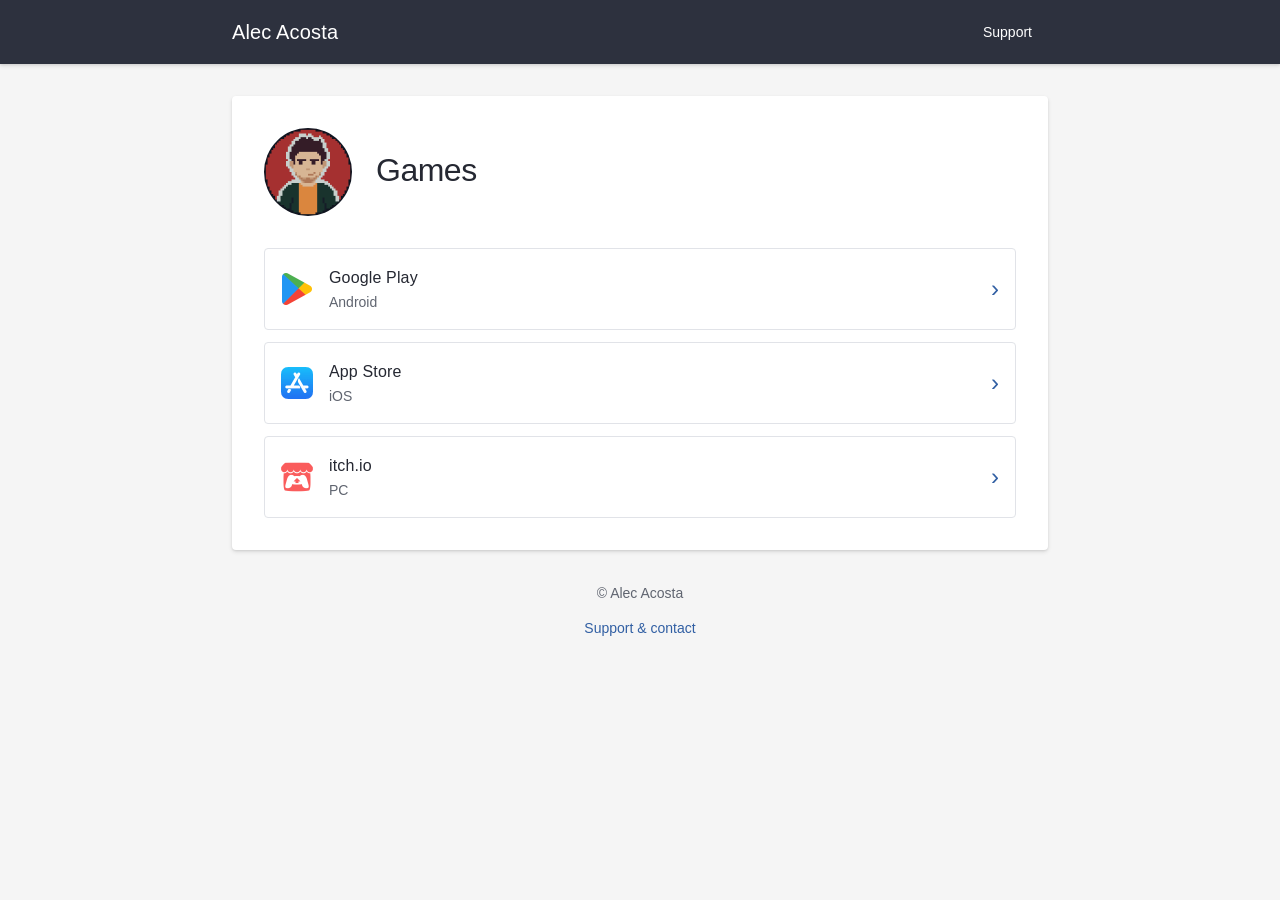
<file: index.html>
<!DOCTYPE html>
<html lang="en">
<head>
    <meta charset="UTF-8">
    <meta name="viewport" content="width=device-width, initial-scale=1.0">
    <meta name="description" content="Discover games by Alec Acosta for Android, iOS and PC. Find your platform and get support.">
    <title>Alec Acosta · Games</title>
    <link rel="stylesheet" href="styles.css">
</head>
<body>
    <header class="app-bar">
        <nav class="bar-content" aria-label="Main navigation">
            <a class="brand" href="index.html" aria-current="page">Alec Acosta</a>
            <a class="bar-link" href="support.html">Support</a>
        </nav>
    </header>
    <main class="container">
        <div class="profile">
            <img src="profile-picture.png" alt="" width="88" height="88">
            <h1>Games</h1>
        </div>
        <div class="store-list">
            <a class="store-link" href="https://play.google.com/store/apps/dev?id=6049856330553506693">
                <img src="icons/googleplay.png" alt="" width="32" height="32">
                <span><span class="store-name">Google Play</span><span class="store-platform">Android</span></span>
                <span class="store-arrow" aria-hidden="true">›</span>
            </a>
            <a class="store-link" href="https://apps.apple.com/us/developer/juan-alejandro-acosta-barron/id1866016590">
                <img src="icons/appstore.png" alt="" width="32" height="32">
                <span><span class="store-name">App Store</span><span class="store-platform">iOS</span></span>
                <span class="store-arrow" aria-hidden="true">›</span>
            </a>
            <a class="store-link" href="https://alecacosta.itch.io">
                <img src="icons/itchio.png" alt="" width="32" height="32">
                <span><span class="store-name">itch.io</span><span class="store-platform">PC</span></span>
                <span class="store-arrow" aria-hidden="true">›</span>
            </a>
        </div>
    </main>
    <footer class="site-footer">
        <div>© Alec Acosta</div>
        <a class="text-link" href="support.html">Support &amp; contact</a>
    </footer>
</body>
</html>
</file>
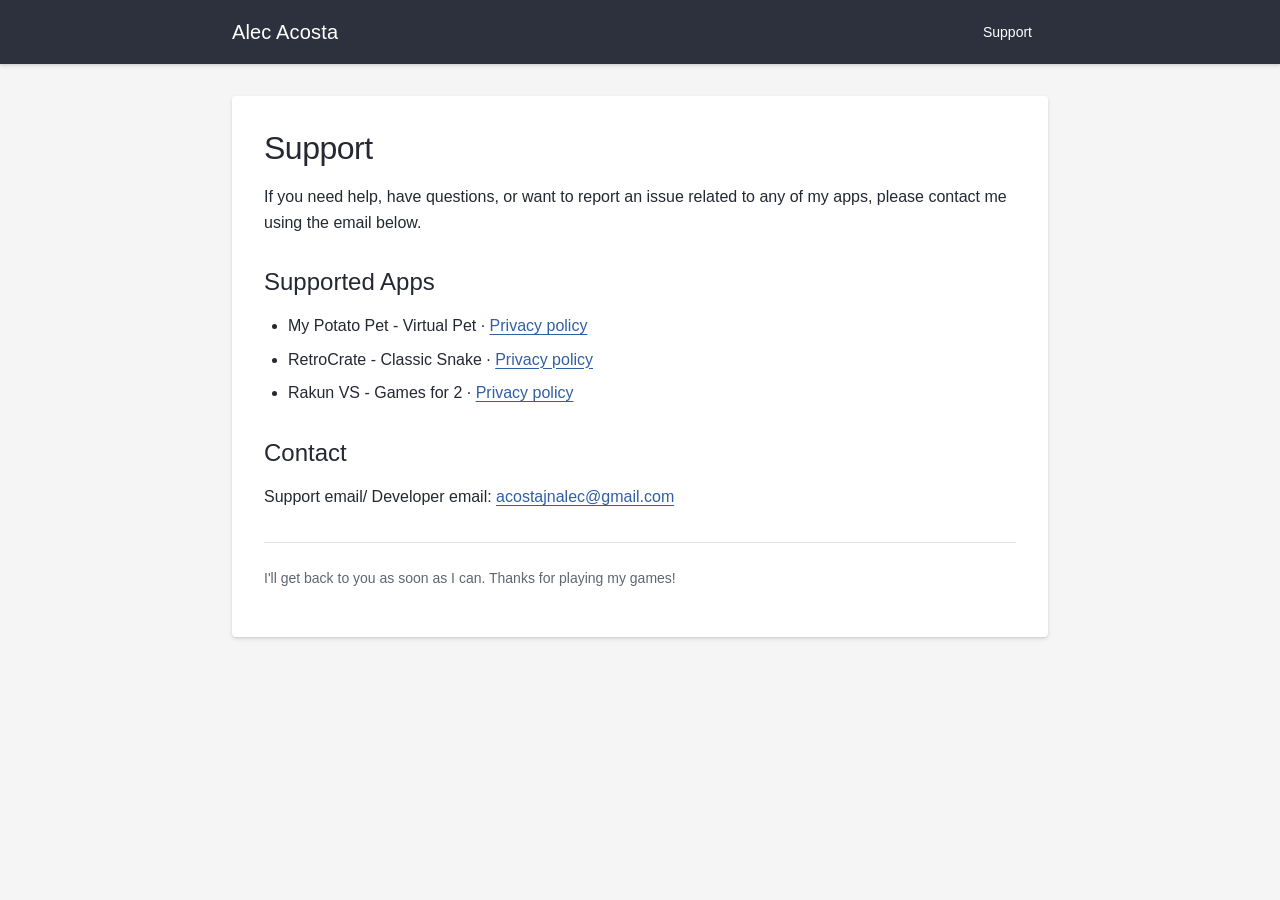
<file: support.html>
<!DOCTYPE html>
<html lang="en">
<head>
    <meta charset="UTF-8">
    <title>App Support</title>
    <meta name="viewport" content="width=device-width, initial-scale=1.0">
    <meta name="description" content="Get support for Alec Acosta games and find app privacy policies.">
    <link rel="stylesheet" href="styles.css">
</head>
<body>
    <header class="app-bar">
        <nav class="bar-content" aria-label="Main navigation">
            <a class="brand" href="index.html">Alec Acosta</a>
            <a class="bar-link" href="support.html" aria-current="page">Support</a>
        </nav>
    </header>
    <main class="container">
        <h1>Support</h1>

        <p>
            If you need help, have questions, or want to report an issue related to any of my apps,
            please contact me using the email below.
        </p>

        <h2>Supported Apps</h2>
        <ul>
            <li>My Potato Pet - Virtual Pet · <a href="privacy_policy_apps/my_potato_pet.html">Privacy policy</a></li>
            <li>RetroCrate - Classic Snake · <a href="privacy_policy_apps/classic_snake.html">Privacy policy</a></li>
            <li>Rakun VS - Games for 2 · <a href="privacy_policy_apps/games_for_two.html">Privacy policy</a></li>
        </ul>

        <h2>Contact</h2>
        <p>
            Support email/ Developer email:  
            <a class="email" href="mailto:acostajnalec@gmail.com">acostajnalec@gmail.com</a>
        </p>

        <footer class="note">
            <p>
                I'll get back to you as soon as I can.
                Thanks for playing my games!
            </p>
        </footer>
    </main>
</body>
</html>
</file>
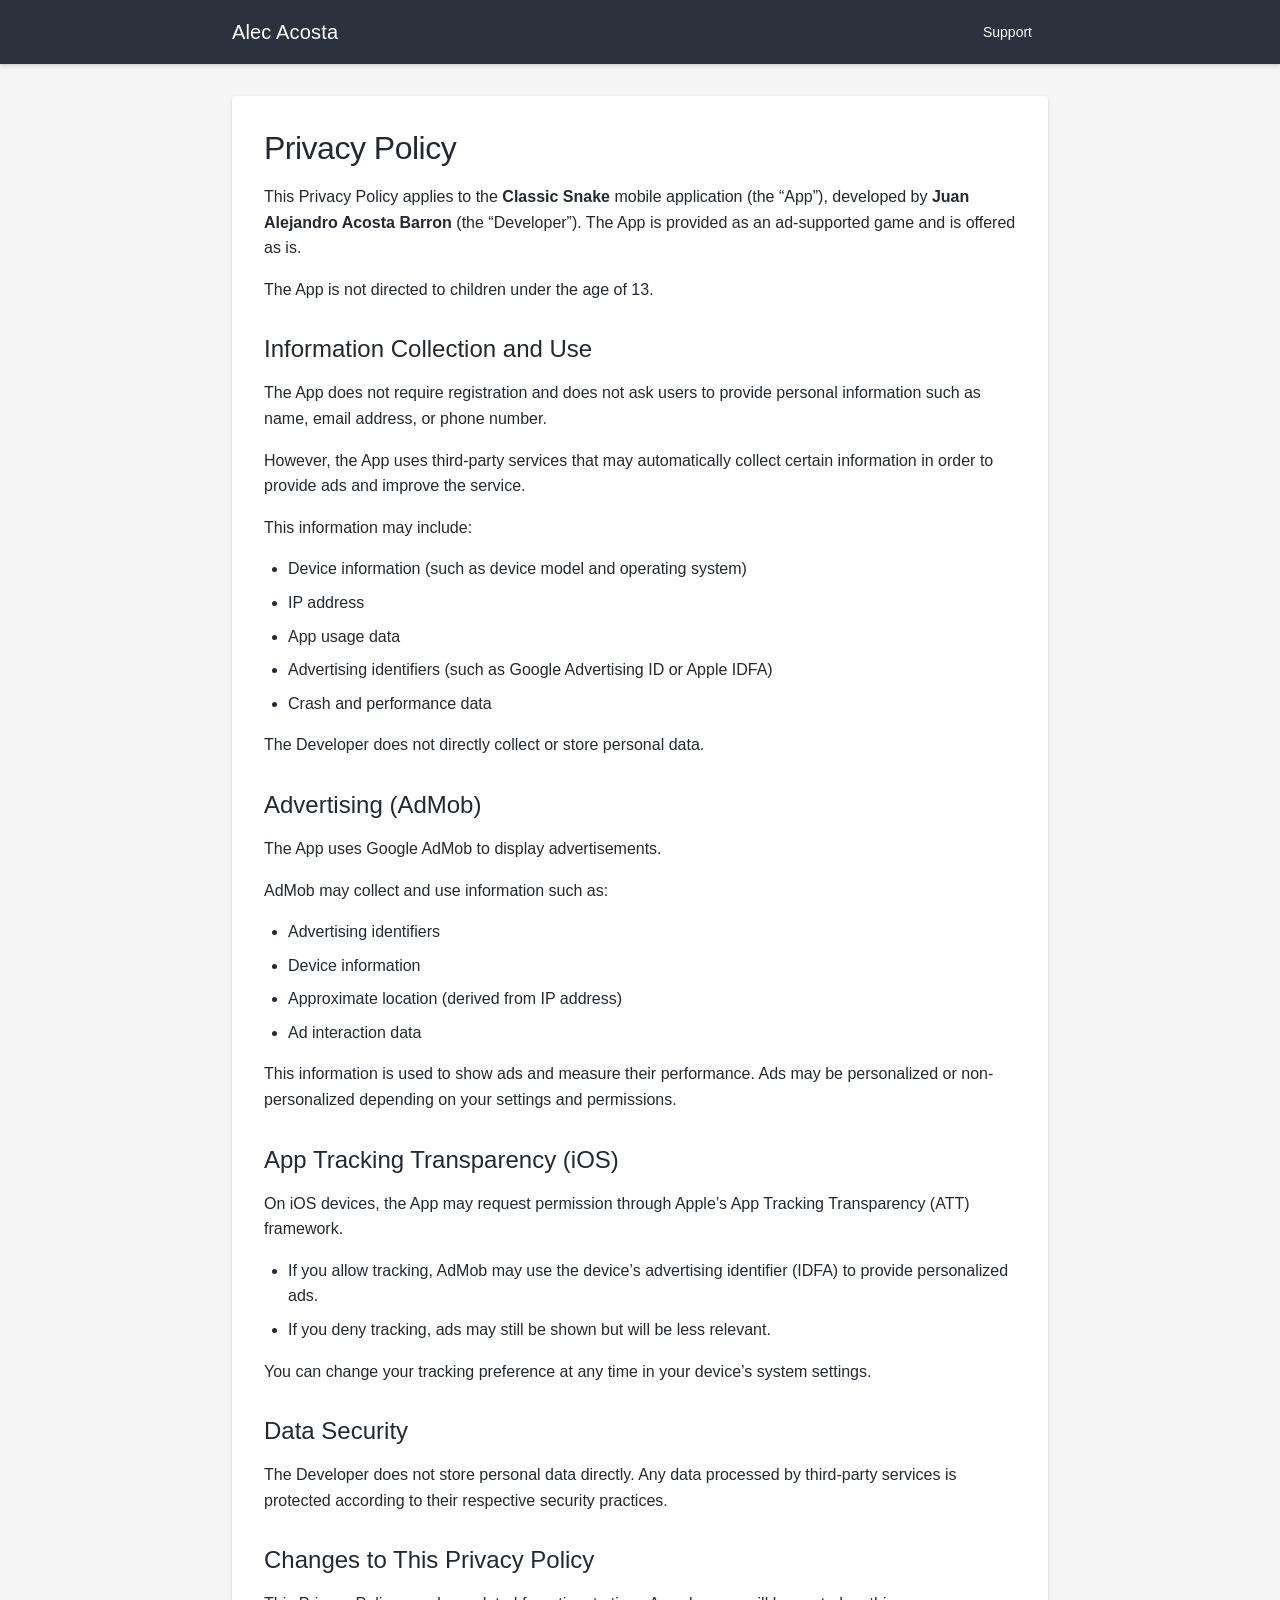
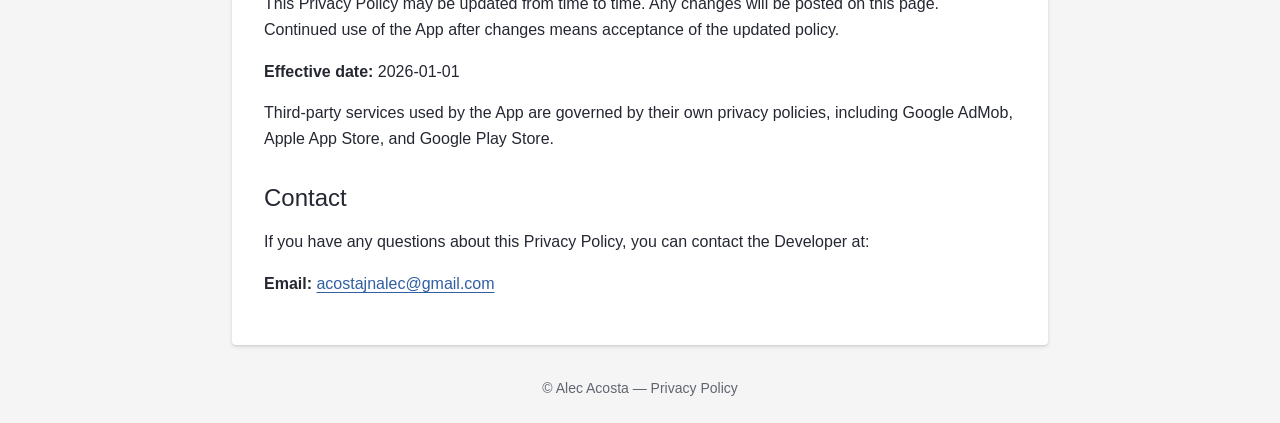
<file: privacy_policy_apps/classic_snake.html>
<!DOCTYPE html>
<html lang="en">
<head>
    <meta charset="UTF-8">
    <title>Privacy Policy - Classic Snake</title>
    <meta name="viewport" content="width=device-width, initial-scale=1.0">
    <link rel="stylesheet" href="../styles.css">
</head>
<body>
<header class="app-bar">
    <nav class="bar-content" aria-label="Main navigation">
        <a class="brand" href="../index.html">Alec Acosta</a>
        <a class="bar-link" href="../support.html">Support</a>
    </nav>
</header>

<main class="container policy">

    <h1>Privacy Policy</h1>

    <p>
        This Privacy Policy applies to the <strong>Classic Snake</strong> mobile application (the “App”), developed by
        <strong>Juan Alejandro Acosta Barron</strong> (the “Developer”). The App is provided as an ad-supported game and is
        offered as is.
    </p>

    <p>
        The App is not directed to children under the age of 13.
    </p>

    <h2>Information Collection and Use</h2>

    <p>
        The App does not require registration and does not ask users to provide personal information such as name,
        email address, or phone number.
    </p>

    <p>
        However, the App uses third-party services that may automatically collect certain information in order to
        provide ads and improve the service.
    </p>

    <p>This information may include:</p>
    <ul>
        <li>Device information (such as device model and operating system)</li>
        <li>IP address</li>
        <li>App usage data</li>
        <li>Advertising identifiers (such as Google Advertising ID or Apple IDFA)</li>
        <li>Crash and performance data</li>
    </ul>

    <p>
        The Developer does not directly collect or store personal data.
    </p>

    <h2>Advertising (AdMob)</h2>

    <p>
        The App uses Google AdMob to display advertisements.
    </p>

    <p>
        AdMob may collect and use information such as:
    </p>

    <ul>
        <li>Advertising identifiers</li>
        <li>Device information</li>
        <li>Approximate location (derived from IP address)</li>
        <li>Ad interaction data</li>
    </ul>

    <p>
        This information is used to show ads and measure their performance. Ads may be personalized or
        non-personalized depending on your settings and permissions.
    </p>

    <h2>App Tracking Transparency (iOS)</h2>

    <p>
        On iOS devices, the App may request permission through Apple’s App Tracking Transparency (ATT) framework.
    </p>

    <ul>
        <li>If you allow tracking, AdMob may use the device’s advertising identifier (IDFA) to provide personalized ads.</li>
        <li>If you deny tracking, ads may still be shown but will be less relevant.</li>
    </ul>

    <p>
        You can change your tracking preference at any time in your device’s system settings.
    </p>

    <h2>Data Security</h2>

    <p>
        The Developer does not store personal data directly. Any data processed by third-party services is protected
        according to their respective security practices.
    </p>

    <h2>Changes to This Privacy Policy</h2>

    <p>
        This Privacy Policy may be updated from time to time. Any changes will be posted on this page. Continued use
        of the App after changes means acceptance of the updated policy.
    </p>

    <p>
        <strong>Effective date:</strong> 2026-01-01
    </p>

    <p>
        Third-party services used by the App are governed by their own privacy policies, including Google AdMob,
        Apple App Store, and Google Play Store.
    </p>

    <h2>Contact</h2>

    <p>
        If you have any questions about this Privacy Policy, you can contact the Developer at:
    </p>

    <p>
        <strong>Email:</strong> <a class="email" href="mailto:acostajnalec@gmail.com">acostajnalec@gmail.com</a>
    </p>

</main>

<footer class="site-footer">
    © Alec Acosta — Privacy Policy
</footer>

</body>
</html>
</file>
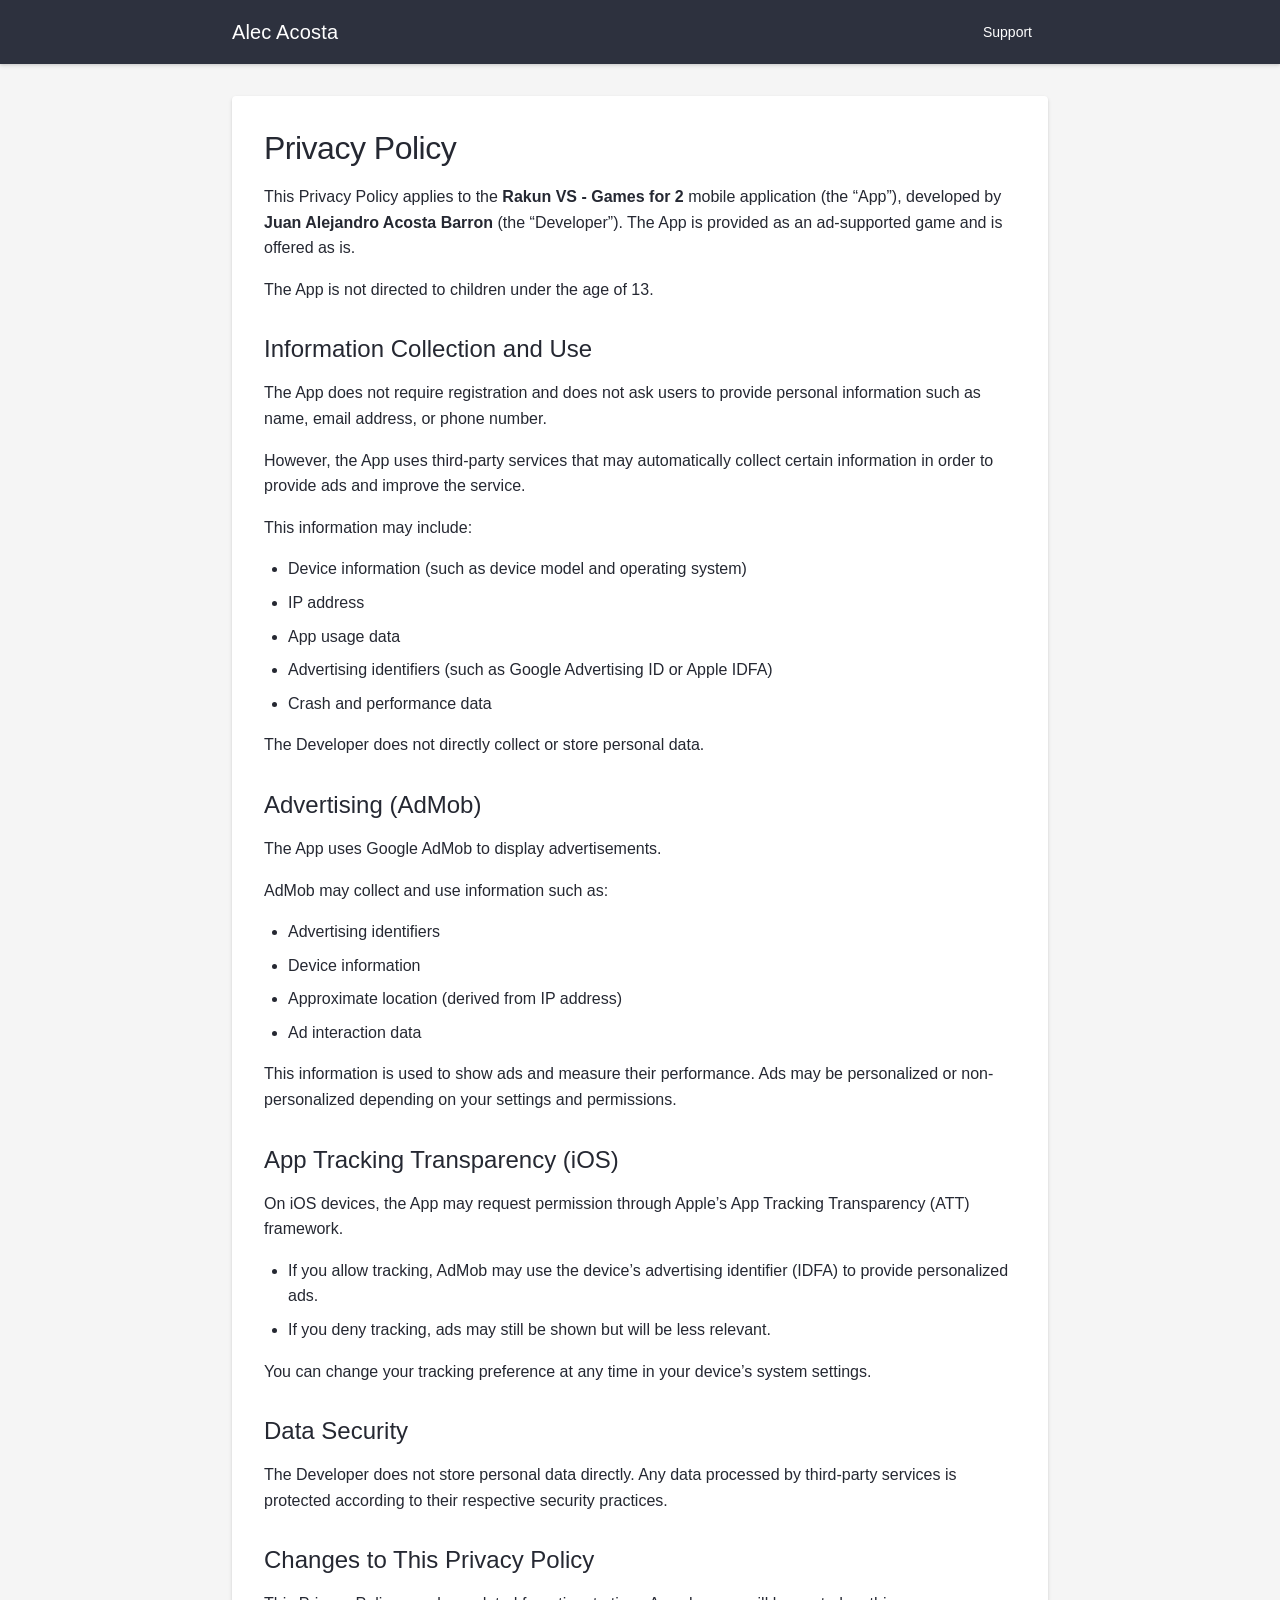
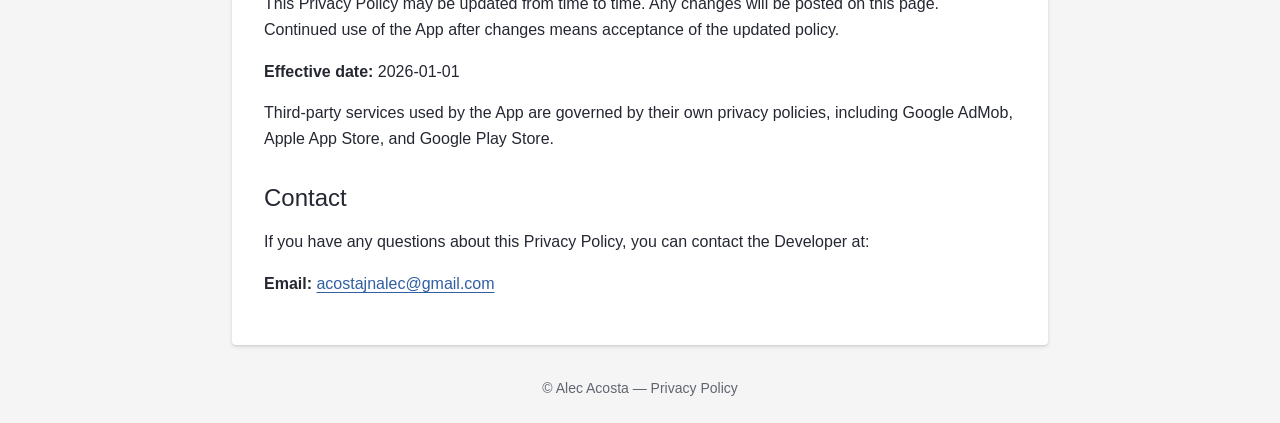
<file: privacy_policy_apps/games_for_two.html>
<!DOCTYPE html>
<html lang="en">
<head>
    <meta charset="UTF-8">
    <title>Privacy Policy - Games for Two</title>
    <meta name="viewport" content="width=device-width, initial-scale=1.0">
    <link rel="stylesheet" href="../styles.css">
</head>
<body>
<header class="app-bar">
    <nav class="bar-content" aria-label="Main navigation">
        <a class="brand" href="../index.html">Alec Acosta</a>
        <a class="bar-link" href="../support.html">Support</a>
    </nav>
</header>

<main class="container policy">

    <h1>Privacy Policy</h1>

    <p>
        This Privacy Policy applies to the <strong>Rakun VS - Games for 2</strong> mobile application (the “App”), developed by
        <strong>Juan Alejandro Acosta Barron</strong> (the “Developer”). The App is provided as an ad-supported game and is
        offered as is.
    </p>

    <p>
        The App is not directed to children under the age of 13.
    </p>

    <h2>Information Collection and Use</h2>

    <p>
        The App does not require registration and does not ask users to provide personal information such as name,
        email address, or phone number.
    </p>

    <p>
        However, the App uses third-party services that may automatically collect certain information in order to
        provide ads and improve the service.
    </p>

    <p>This information may include:</p>
    <ul>
        <li>Device information (such as device model and operating system)</li>
        <li>IP address</li>
        <li>App usage data</li>
        <li>Advertising identifiers (such as Google Advertising ID or Apple IDFA)</li>
        <li>Crash and performance data</li>
    </ul>

    <p>
        The Developer does not directly collect or store personal data.
    </p>

    <h2>Advertising (AdMob)</h2>

    <p>
        The App uses Google AdMob to display advertisements.
    </p>

    <p>
        AdMob may collect and use information such as:
    </p>

    <ul>
        <li>Advertising identifiers</li>
        <li>Device information</li>
        <li>Approximate location (derived from IP address)</li>
        <li>Ad interaction data</li>
    </ul>

    <p>
        This information is used to show ads and measure their performance. Ads may be personalized or
        non-personalized depending on your settings and permissions.
    </p>

    <h2>App Tracking Transparency (iOS)</h2>

    <p>
        On iOS devices, the App may request permission through Apple’s App Tracking Transparency (ATT) framework.
    </p>

    <ul>
        <li>If you allow tracking, AdMob may use the device’s advertising identifier (IDFA) to provide personalized ads.</li>
        <li>If you deny tracking, ads may still be shown but will be less relevant.</li>
    </ul>

    <p>
        You can change your tracking preference at any time in your device’s system settings.
    </p>

    <h2>Data Security</h2>

    <p>
        The Developer does not store personal data directly. Any data processed by third-party services is protected
        according to their respective security practices.
    </p>

    <h2>Changes to This Privacy Policy</h2>

    <p>
        This Privacy Policy may be updated from time to time. Any changes will be posted on this page. Continued use
        of the App after changes means acceptance of the updated policy.
    </p>

    <p>
        <strong>Effective date:</strong> 2026-01-01
    </p>

    <p>
        Third-party services used by the App are governed by their own privacy policies, including Google AdMob,
        Apple App Store, and Google Play Store.
    </p>

    <h2>Contact</h2>

    <p>
        If you have any questions about this Privacy Policy, you can contact the Developer at:
    </p>

    <p>
        <strong>Email:</strong> <a class="email" href="mailto:acostajnalec@gmail.com">acostajnalec@gmail.com</a>
    </p>

</main>

<footer class="site-footer">
    © Alec Acosta — Privacy Policy
</footer>

</body>
</html>
</file>
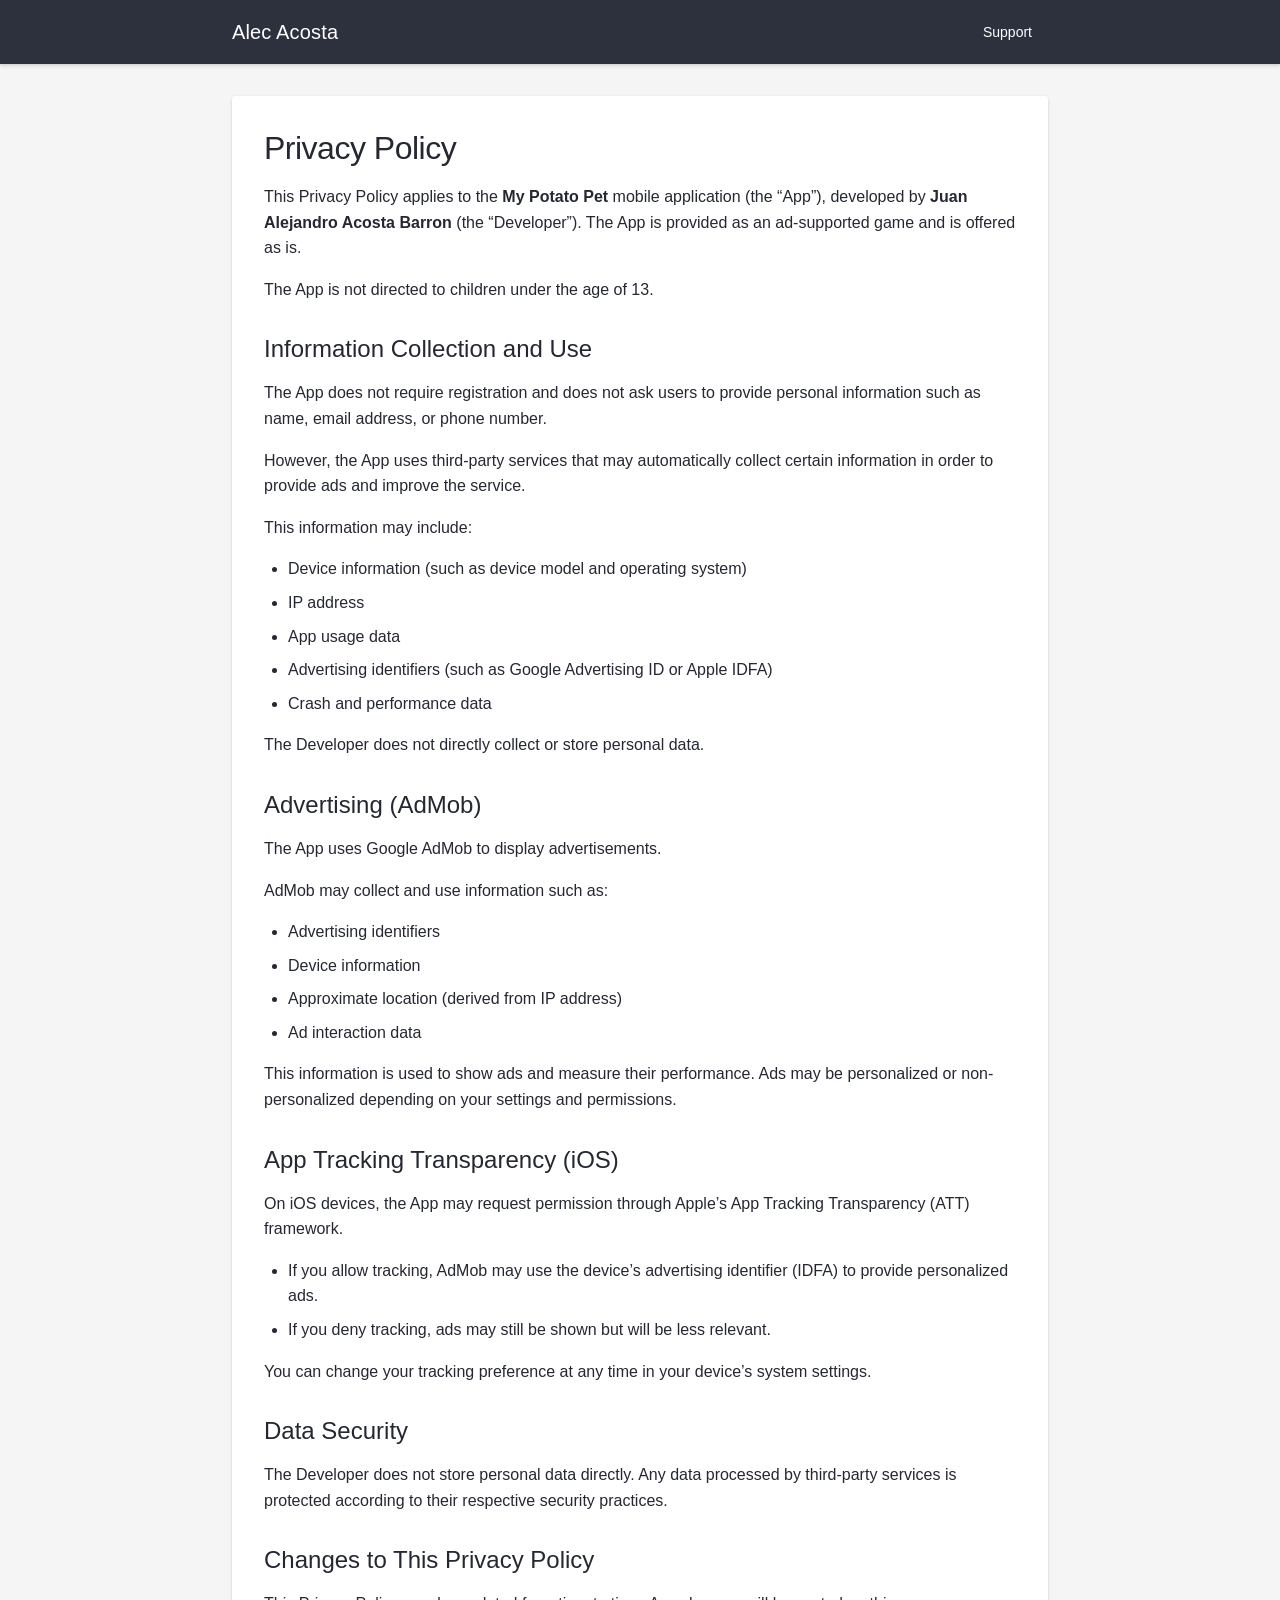
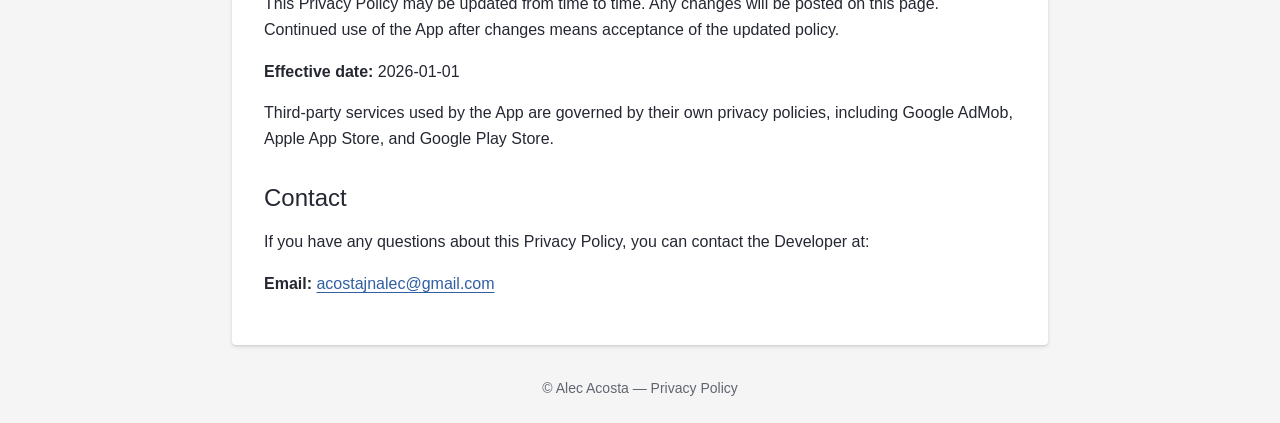
<file: privacy_policy_apps/my_potato_pet.html>
<!DOCTYPE html>
<html lang="en">
<head>
    <meta charset="UTF-8">
    <title>Privacy Policy - My Potato Pet</title>
    <meta name="viewport" content="width=device-width, initial-scale=1.0">
    <link rel="stylesheet" href="../styles.css">
</head>
<body>
<header class="app-bar">
    <nav class="bar-content" aria-label="Main navigation">
        <a class="brand" href="../index.html">Alec Acosta</a>
        <a class="bar-link" href="../support.html">Support</a>
    </nav>
</header>

<main class="container policy">

    <h1>Privacy Policy</h1>

    <p>
        This Privacy Policy applies to the <strong>My Potato Pet</strong> mobile application (the “App”), developed by
        <strong>Juan Alejandro Acosta Barron</strong> (the “Developer”). The App is provided as an ad-supported game and is
        offered as is.
    </p>

    <p>
        The App is not directed to children under the age of 13.
    </p>

    <h2>Information Collection and Use</h2>

    <p>
        The App does not require registration and does not ask users to provide personal information such as name,
        email address, or phone number.
    </p>

    <p>
        However, the App uses third-party services that may automatically collect certain information in order to
        provide ads and improve the service.
    </p>

    <p>This information may include:</p>
    <ul>
        <li>Device information (such as device model and operating system)</li>
        <li>IP address</li>
        <li>App usage data</li>
        <li>Advertising identifiers (such as Google Advertising ID or Apple IDFA)</li>
        <li>Crash and performance data</li>
    </ul>

    <p>
        The Developer does not directly collect or store personal data.
    </p>

    <h2>Advertising (AdMob)</h2>

    <p>
        The App uses Google AdMob to display advertisements.
    </p>

    <p>
        AdMob may collect and use information such as:
    </p>

    <ul>
        <li>Advertising identifiers</li>
        <li>Device information</li>
        <li>Approximate location (derived from IP address)</li>
        <li>Ad interaction data</li>
    </ul>

    <p>
        This information is used to show ads and measure their performance. Ads may be personalized or
        non-personalized depending on your settings and permissions.
    </p>

    <h2>App Tracking Transparency (iOS)</h2>

    <p>
        On iOS devices, the App may request permission through Apple’s App Tracking Transparency (ATT) framework.
    </p>

    <ul>
        <li>If you allow tracking, AdMob may use the device’s advertising identifier (IDFA) to provide personalized ads.</li>
        <li>If you deny tracking, ads may still be shown but will be less relevant.</li>
    </ul>

    <p>
        You can change your tracking preference at any time in your device’s system settings.
    </p>

    <h2>Data Security</h2>

    <p>
        The Developer does not store personal data directly. Any data processed by third-party services is protected
        according to their respective security practices.
    </p>

    <h2>Changes to This Privacy Policy</h2>

    <p>
        This Privacy Policy may be updated from time to time. Any changes will be posted on this page. Continued use
        of the App after changes means acceptance of the updated policy.
    </p>

    <p>
        <strong>Effective date:</strong> 2026-01-01
    </p>

    <p>
        Third-party services used by the App are governed by their own privacy policies, including Google AdMob,
        Apple App Store, and Google Play Store.
    </p>

    <h2>Contact</h2>

    <p>
        If you have any questions about this Privacy Policy, you can contact the Developer at:
    </p>

    <p>
        <strong>Email:</strong> <a class="email" href="mailto:acostajnalec@gmail.com">acostajnalec@gmail.com</a>
    </p>

</main>

<footer class="site-footer">
    © Alec Acosta — Privacy Policy
</footer>

</body>
</html>
</file>
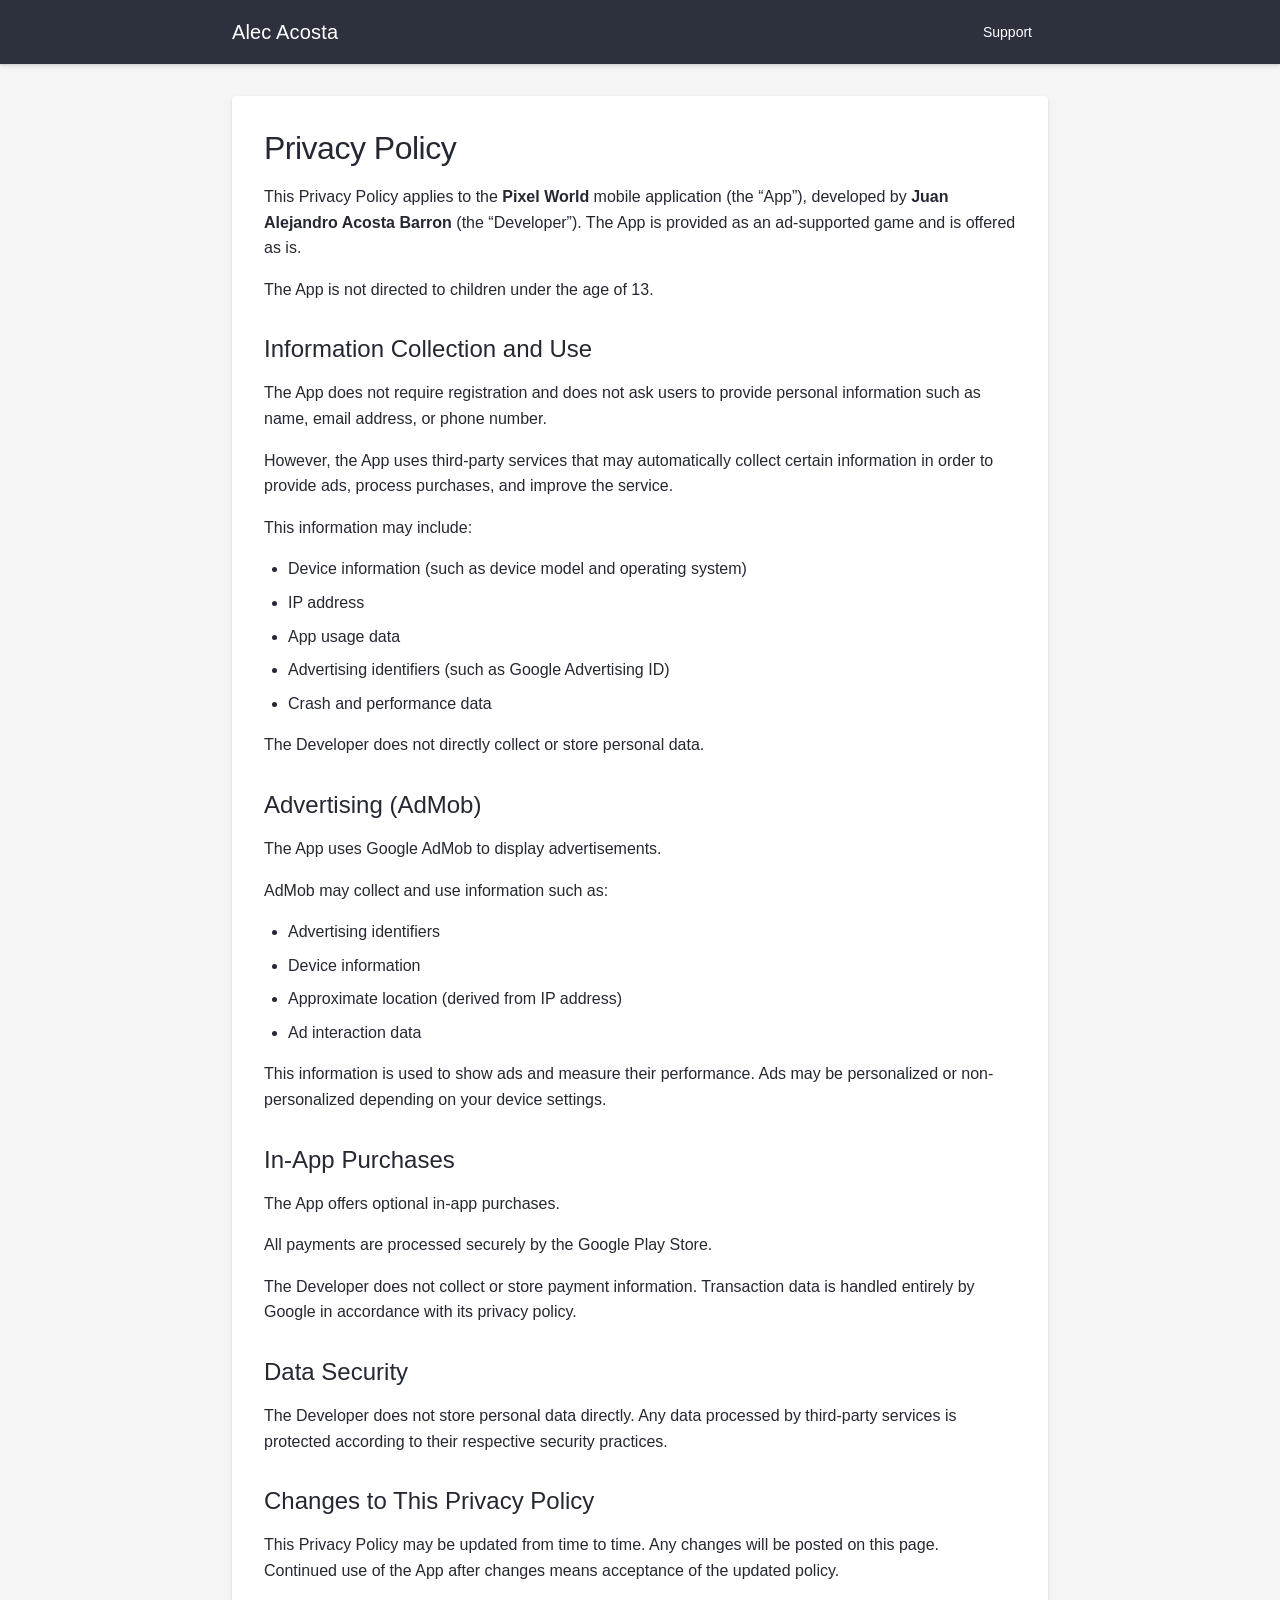
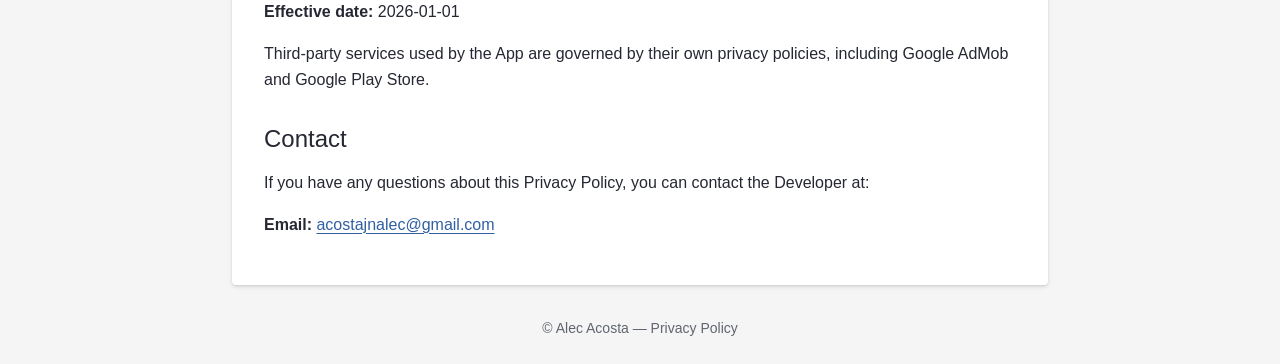
<file: privacy_policy_apps/pixel_world.html>
<!DOCTYPE html>
<html lang="en">
<head>
    <meta charset="UTF-8">
    <title>Privacy Policy - Pixel World</title>
    <meta name="viewport" content="width=device-width, initial-scale=1.0">
    <link rel="stylesheet" href="../styles.css">
</head>
<body>
<header class="app-bar">
    <nav class="bar-content" aria-label="Main navigation">
        <a class="brand" href="../index.html">Alec Acosta</a>
        <a class="bar-link" href="../support.html">Support</a>
    </nav>
</header>

<main class="container policy">

    <h1>Privacy Policy</h1>

    <p>
        This Privacy Policy applies to the <strong>Pixel World</strong> mobile application (the “App”), developed by
        <strong>Juan Alejandro Acosta Barron</strong> (the “Developer”). The App is provided as an ad-supported game and is
        offered as is.
    </p>

    <p>
        The App is not directed to children under the age of 13.
    </p>

    <h2>Information Collection and Use</h2>

    <p>
        The App does not require registration and does not ask users to provide personal information such as name,
        email address, or phone number.
    </p>

    <p>
        However, the App uses third-party services that may automatically collect certain information in order to
        provide ads, process purchases, and improve the service.
    </p>

    <p>This information may include:</p>
    <ul>
        <li>Device information (such as device model and operating system)</li>
        <li>IP address</li>
        <li>App usage data</li>
        <li>Advertising identifiers (such as Google Advertising ID)</li>
        <li>Crash and performance data</li>
    </ul>

    <p>
        The Developer does not directly collect or store personal data.
    </p>

    <h2>Advertising (AdMob)</h2>

    <p>
        The App uses Google AdMob to display advertisements.
    </p>

    <p>
        AdMob may collect and use information such as:
    </p>

    <ul>
        <li>Advertising identifiers</li>
        <li>Device information</li>
        <li>Approximate location (derived from IP address)</li>
        <li>Ad interaction data</li>
    </ul>

    <p>
        This information is used to show ads and measure their performance. Ads may be personalized or
        non-personalized depending on your device settings.
    </p>

    <h2>In-App Purchases</h2>

    <p>
        The App offers optional in-app purchases.
    </p>

    <p>
        All payments are processed securely by the Google Play Store.
    </p>

    <p>
        The Developer does not collect or store payment information. Transaction data is handled entirely by
        Google in accordance with its privacy policy.
    </p>

    <h2>Data Security</h2>

    <p>
        The Developer does not store personal data directly. Any data processed by third-party services is protected
        according to their respective security practices.
    </p>

    <h2>Changes to This Privacy Policy</h2>

    <p>
        This Privacy Policy may be updated from time to time. Any changes will be posted on this page. Continued use
        of the App after changes means acceptance of the updated policy.
    </p>

    <p>
        <strong>Effective date:</strong> 2026-01-01
    </p>

    <p>
        Third-party services used by the App are governed by their own privacy policies, including Google AdMob
        and Google Play Store.
    </p>

    <h2>Contact</h2>

    <p>
        If you have any questions about this Privacy Policy, you can contact the Developer at:
    </p>

    <p>
        <strong>Email:</strong> <a class="email" href="mailto:acostajnalec@gmail.com">acostajnalec@gmail.com</a>
    </p>

</main>

<footer class="site-footer">
    © Alec Acosta — Privacy Policy
</footer>

</body>
</html>
</file>
<file: styles.css>
/* Shared Material Design 2 inspired foundations. No external fonts or scripts. */
:root {
    color-scheme: light;
    --primary: #2d313e;
    --accent: #315fa3;
    --text: #252832;
    --muted: #606570;
    --divider: #e1e3e8;
    --surface: #fff;
    --background: #f5f5f5;
    --radius: 4px;
    --elevation: 0 2px 4px rgb(0 0 0 / 10%), 0 1px 2px rgb(0 0 0 / 8%);
}
* { box-sizing: border-box; }
body {
    margin: 0;
    background: var(--background);
    color: var(--text);
    font-family: Roboto, "Helvetica Neue", Arial, sans-serif;
    font-size: 16px;
    line-height: 1.6;
    -webkit-text-size-adjust: 100%;
}
a { color: var(--accent); text-underline-offset: 3px; }
a:focus-visible { outline: 3px solid var(--accent); outline-offset: 4px; }
.app-bar {
    background: var(--primary);
    color: white;
    box-shadow: var(--elevation);
}
.bar-content {
    max-width: 864px;
    min-height: 64px;
    margin: auto;
    padding: 8px 24px;
    display: flex;
    align-items: center;
    justify-content: space-between;
    gap: 16px;
}
.brand, .bar-link {
    min-height: 48px;
    display: inline-flex;
    align-items: center;
    color: inherit;
    text-decoration: none;
}
.brand { font-size: 20px; font-weight: 500; letter-spacing: .15px; }
.bar-link { padding: 0 16px; border-radius: var(--radius); font-size: 14px; font-weight: 500; }
.bar-link:hover { background: rgb(255 255 255 / 10%); }
.app-bar a:focus-visible { outline-color: white; }
.container {
    max-width: 816px;
    margin: 32px auto;
    padding: 32px;
    background: var(--surface);
    border-radius: var(--radius);
    box-shadow: var(--elevation);
}
h1, h2 { line-height: 1.25; font-weight: 500; }
h1 { margin: 0 0 16px; font-size: 32px; letter-spacing: -.5px; }
h2 { margin: 32px 0 16px; font-size: 24px; }
p { margin: 0 0 16px; }
ul { padding-left: 24px; }
li + li { margin-top: 8px; }
.profile { display: flex; align-items: center; gap: 24px; margin-bottom: 32px; }
.profile img { width: 88px; height: 88px; border-radius: 50%; flex-shrink: 0; }
.profile h1 { margin-bottom: 4px; }
.subtitle { margin: 0; color: var(--muted); }
.section-title { margin-top: 0; font-size: 20px; }
.store-list { display: grid; gap: 12px; }
.store-link {
    display: flex;
    align-items: center;
    gap: 16px;
    min-height: 80px;
    padding: 16px;
    border: 1px solid var(--divider);
    border-radius: var(--radius);
    color: var(--text);
    text-decoration: none;
}
.store-link:hover { background: #f0f3f8; border-color: var(--accent); }
.store-link:active { background: #e4eaf3; }
.store-link img { width: 32px; height: 32px; object-fit: contain; flex-shrink: 0; }
.store-name { display: block; font-weight: 500; letter-spacing: .15px; }
.store-platform { display: block; font-size: 14px; color: var(--muted); }
.store-arrow { margin-left: auto; color: var(--accent); font-size: 24px; }
.text-link {
    display: inline-flex;
    align-items: center;
    min-height: 48px;
    padding: 0 16px;
    border-radius: var(--radius);
    font-size: 14px;
    font-weight: 500;
    text-decoration: none;
}
.text-link:hover { background: #e8edf5; }
.email { overflow-wrap: anywhere; font-weight: 500; }
.site-footer { max-width: 816px; margin: 24px auto; padding: 0 16px; text-align: center; color: var(--muted); font-size: 14px; }
.note { margin: 32px 0 0; padding-top: 24px; border-top: 1px solid var(--divider); color: var(--muted); font-size: 14px; }
.policy { overflow-wrap: anywhere; }
@media (max-width: 863px) { .container { margin: 24px; } }
@media (max-width: 480px) {
    .bar-content { min-height: 56px; padding: 4px 16px; gap: 8px; }
    .bar-link { padding: 0 12px; }
    .container { margin: 16px; padding: 24px; }
    .profile { gap: 16px; margin-bottom: 24px; }
    .profile img { width: 64px; height: 64px; }
    h1 { font-size: 28px; }
    .profile h1 { font-size: 24px; }
    .store-link { padding: 12px; }
}
</file>
